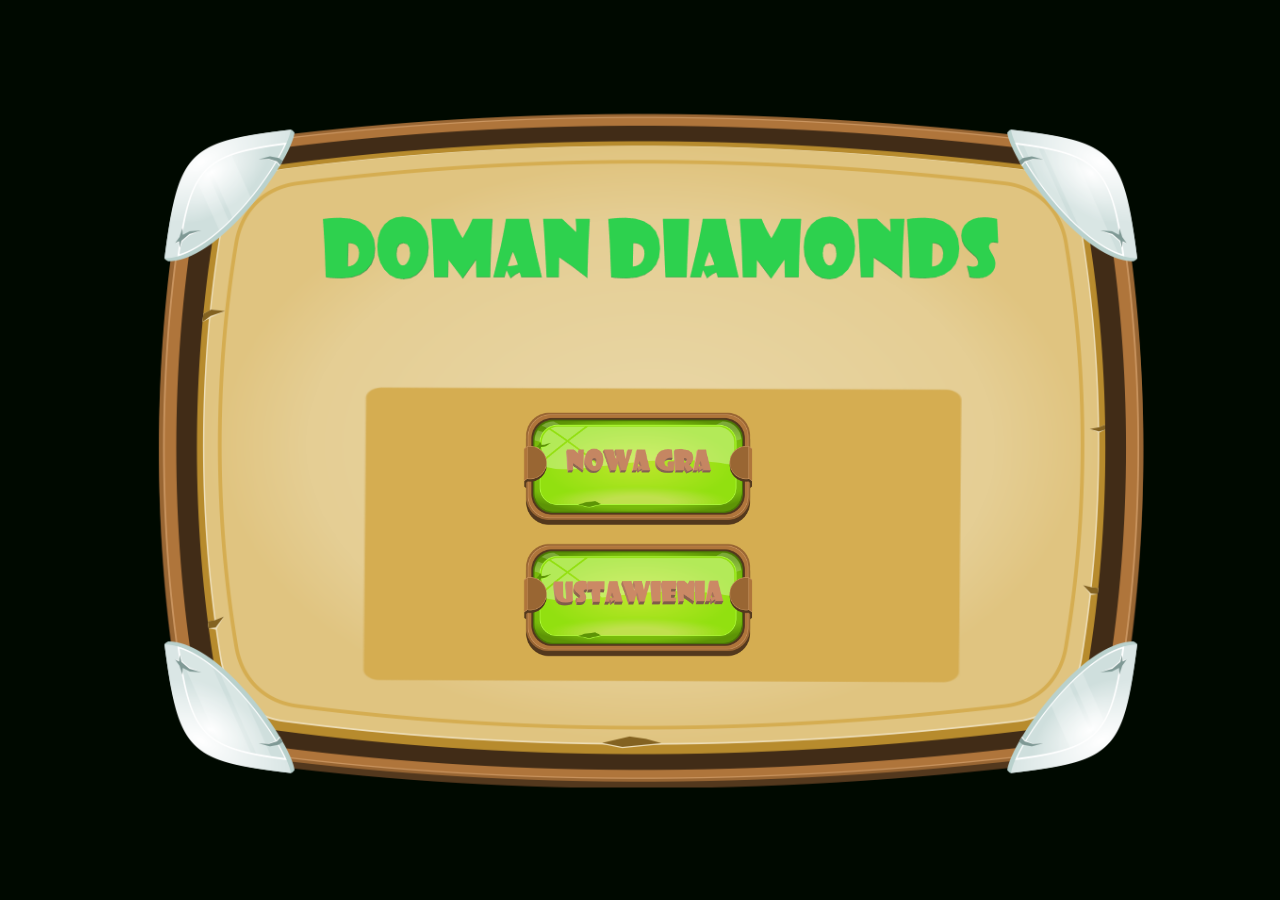
<file: index.html>
<!DOCTYPE html>
<html lang="en">
  <head>
    <meta charset="UTF-8" />
    <meta
      name="viewport"
      content="width=device-width, initial-scale=1.0, user-scalable=no, maximum-scale=1,minimum-scale=1"
    />
    <title>Arkanoid</title>
    <link rel="stylesheet" href="style.css" />
  </head>
  <body>
    <div class="game">
      <div class="game__containter">
        <div class="game__layer start-screen" id="js-start-screen">
          <button class="start-screen__button" id="js-start-game"></button>
          <button
            class="start-screen__button start-screen__button--is-settings"
            id="js-settings-button"
          ></button>
        </div>
        <div
          class="game__layer level-select hidden"
          id="js-level-select-screen"
        ></div>
        <canvas
          class="game__layer game-screen hidden"
          id="js-game-screen"
        ></canvas>
        <div class="game__layer loading-screen hidden" id="js-loading-screen">
          <p class="loading-screen__info">
            Załadowano <span id="js-loading-screen-current">0</span> z
            <span id="js-loading-screen-total">0</span>
            elementów gry
          </p>
        </div>
        <div class="game__layer end-screen hidden" id="js-end-screen">
          <p class="end-screen__header" id="js-game-result"></p>
          <div class="end-screen__buttons-wrapper">
            <button class="end-screen__button" id="js-back-to-levels" type='button'></button>
            <button class="end-screen__button end-screen__button--is-restart" id="js-restart-level" type='button'></button>
          </div>
        </div>
        <div class="game__layer settings-screen hidden" id="js-settings-screen">
          <div class="settings-screen__buttons-group">
            <button class="settings-screen__button settings-screen__button--is-music" id="js-music-on-off" type = 'button'></button>
            <button class="settings-screen__button settings-screen__button--is-up" id="js-music-volume-increase" type = 'button'></button>
            <button class="settings-screen__button settings-screen__button--is-down" id="js-music-volume-decrease" type = 'button'></button>
          </div>
          <div class="settings-screen__buttons-group">
            <button class="settings-screen__button settings-screen__button--is-sound" id="js-sound-on-off" type = 'button'></button>
            <button class="settings-screen__button settings-screen__button--is-up" id="js-sound-volume-increas" type = 'button'></button>
            <button class="settings-screen__button settings-screen__button--is-down" id="js-sound-volume-decrease" type = 'button'></button>
          </div>
          <button class="settings-screen__button settings-screen__button--is-exit" id="js-settings-screen-exit-button" type = 'button'></button>
        </div>
        <div class="game__layer mini-settings-layer hidden" id="js-mini-settings-layer">
          <button class="mini-settings-layer__button" id="js-mini-settings-button"></button>
        </div>
      </div>
    </div>
    <script src="./index.esm.js" type="module"></script>
  </body>
</html>
</file>
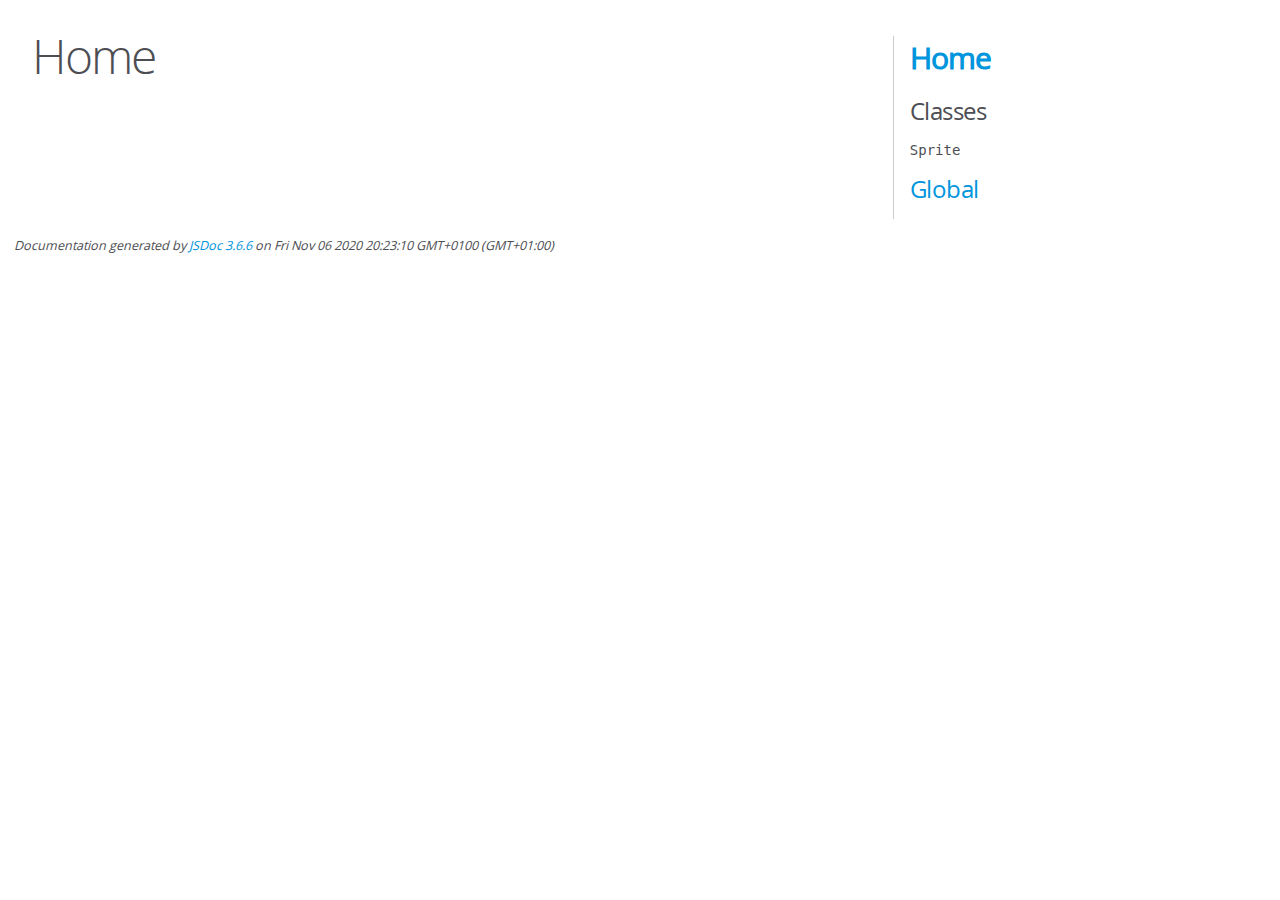
<file: docs/index.html>
<!DOCTYPE html>
<html lang="en">
<head>
    <meta charset="utf-8">
    <title>JSDoc: Home</title>

    <script src="scripts/prettify/prettify.js"> </script>
    <script src="scripts/prettify/lang-css.js"> </script>
    <!--[if lt IE 9]>
      <script src="//html5shiv.googlecode.com/svn/trunk/html5.js"></script>
    <![endif]-->
    <link type="text/css" rel="stylesheet" href="styles/prettify-tomorrow.css">
    <link type="text/css" rel="stylesheet" href="styles/jsdoc-default.css">
</head>

<body>

<div id="main">

    <h1 class="page-title">Home</h1>

    



    


    <h3> </h3>










    









</div>

<nav>
    <h2><a href="index.html">Home</a></h2><h3>Classes</h3><ul><li><a href="Sprite.html">Sprite</a></li></ul><h3><a href="global.html">Global</a></h3>
</nav>

<br class="clear">

<footer>
    Documentation generated by <a href="https://github.com/jsdoc/jsdoc">JSDoc 3.6.6</a> on Fri Nov 06 2020 20:23:10 GMT+0100 (GMT+01:00)
</footer>

<script> prettyPrint(); </script>
<script src="scripts/linenumber.js"> </script>
</body>
</html>
</file>
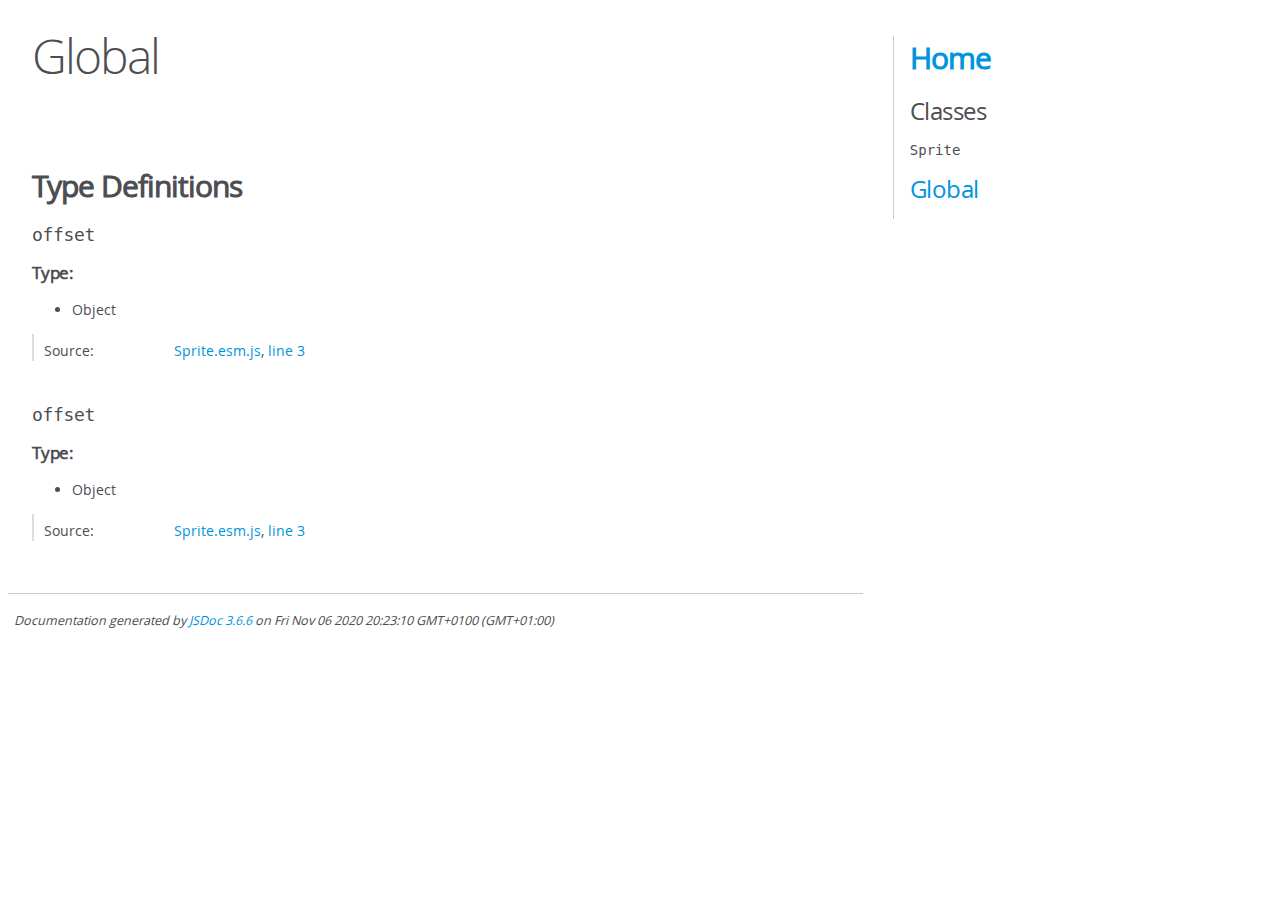
<file: docs/global.html>
<!DOCTYPE html>
<html lang="en">
<head>
    <meta charset="utf-8">
    <title>JSDoc: Global</title>

    <script src="scripts/prettify/prettify.js"> </script>
    <script src="scripts/prettify/lang-css.js"> </script>
    <!--[if lt IE 9]>
      <script src="//html5shiv.googlecode.com/svn/trunk/html5.js"></script>
    <![endif]-->
    <link type="text/css" rel="stylesheet" href="styles/prettify-tomorrow.css">
    <link type="text/css" rel="stylesheet" href="styles/jsdoc-default.css">
</head>

<body>

<div id="main">

    <h1 class="page-title">Global</h1>

    




<section>

<header>
    
        <h2></h2>
        
    
</header>

<article>
    <div class="container-overview">
    
        

        


<dl class="details">

    

    

    

    

    

    

    

    

    

    

    

    

    

    

    

    
</dl>


        
    
    </div>

    

    

    

    

    

    

    

    

    
        <h3 class="subsection-title">Type Definitions</h3>

        
                
<h4 class="name" id="offset">offset</h4>






    <h5>Type:</h5>
    <ul>
        <li>
            
<span class="param-type">Object</span>


        </li>
    </ul>





<dl class="details">

    

    

    

    

    

    

    

    

    

    

    

    

    
    <dt class="tag-source">Source:</dt>
    <dd class="tag-source"><ul class="dummy"><li>
        <a href="Sprite.esm.js.html">Sprite.esm.js</a>, <a href="Sprite.esm.js.html#line3">line 3</a>
    </li></ul></dd>
    

    

    

    
</dl>






            
                
<h4 class="name" id="offset">offset</h4>






    <h5>Type:</h5>
    <ul>
        <li>
            
<span class="param-type">Object</span>


        </li>
    </ul>





<dl class="details">

    

    

    

    

    

    

    

    

    

    

    

    

    
    <dt class="tag-source">Source:</dt>
    <dd class="tag-source"><ul class="dummy"><li>
        <a href="Sprite.esm.js.html">Sprite.esm.js</a>, <a href="Sprite.esm.js.html#line3">line 3</a>
    </li></ul></dd>
    

    

    

    
</dl>






            
    

    
</article>

</section>




</div>

<nav>
    <h2><a href="index.html">Home</a></h2><h3>Classes</h3><ul><li><a href="Sprite.html">Sprite</a></li></ul><h3><a href="global.html">Global</a></h3>
</nav>

<br class="clear">

<footer>
    Documentation generated by <a href="https://github.com/jsdoc/jsdoc">JSDoc 3.6.6</a> on Fri Nov 06 2020 20:23:10 GMT+0100 (GMT+01:00)
</footer>

<script> prettyPrint(); </script>
<script src="scripts/linenumber.js"> </script>
</body>
</html>
</file>
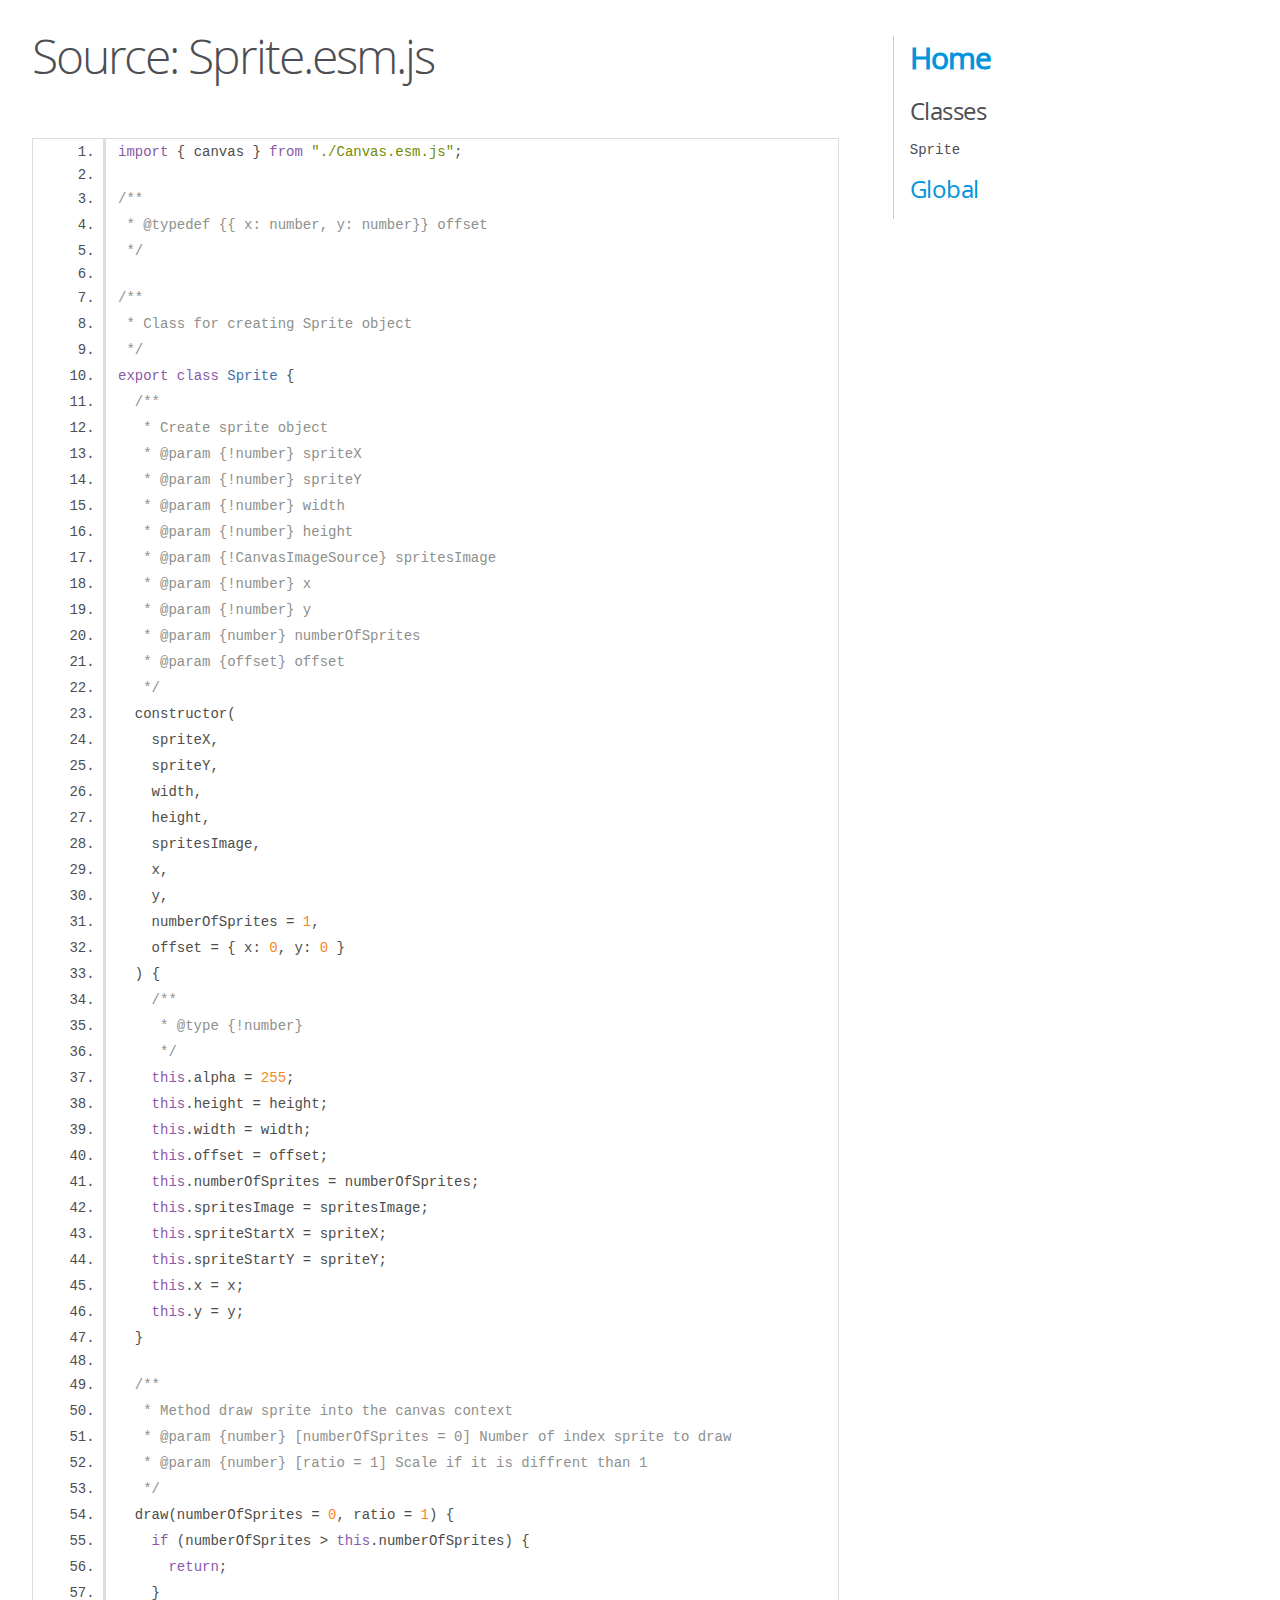
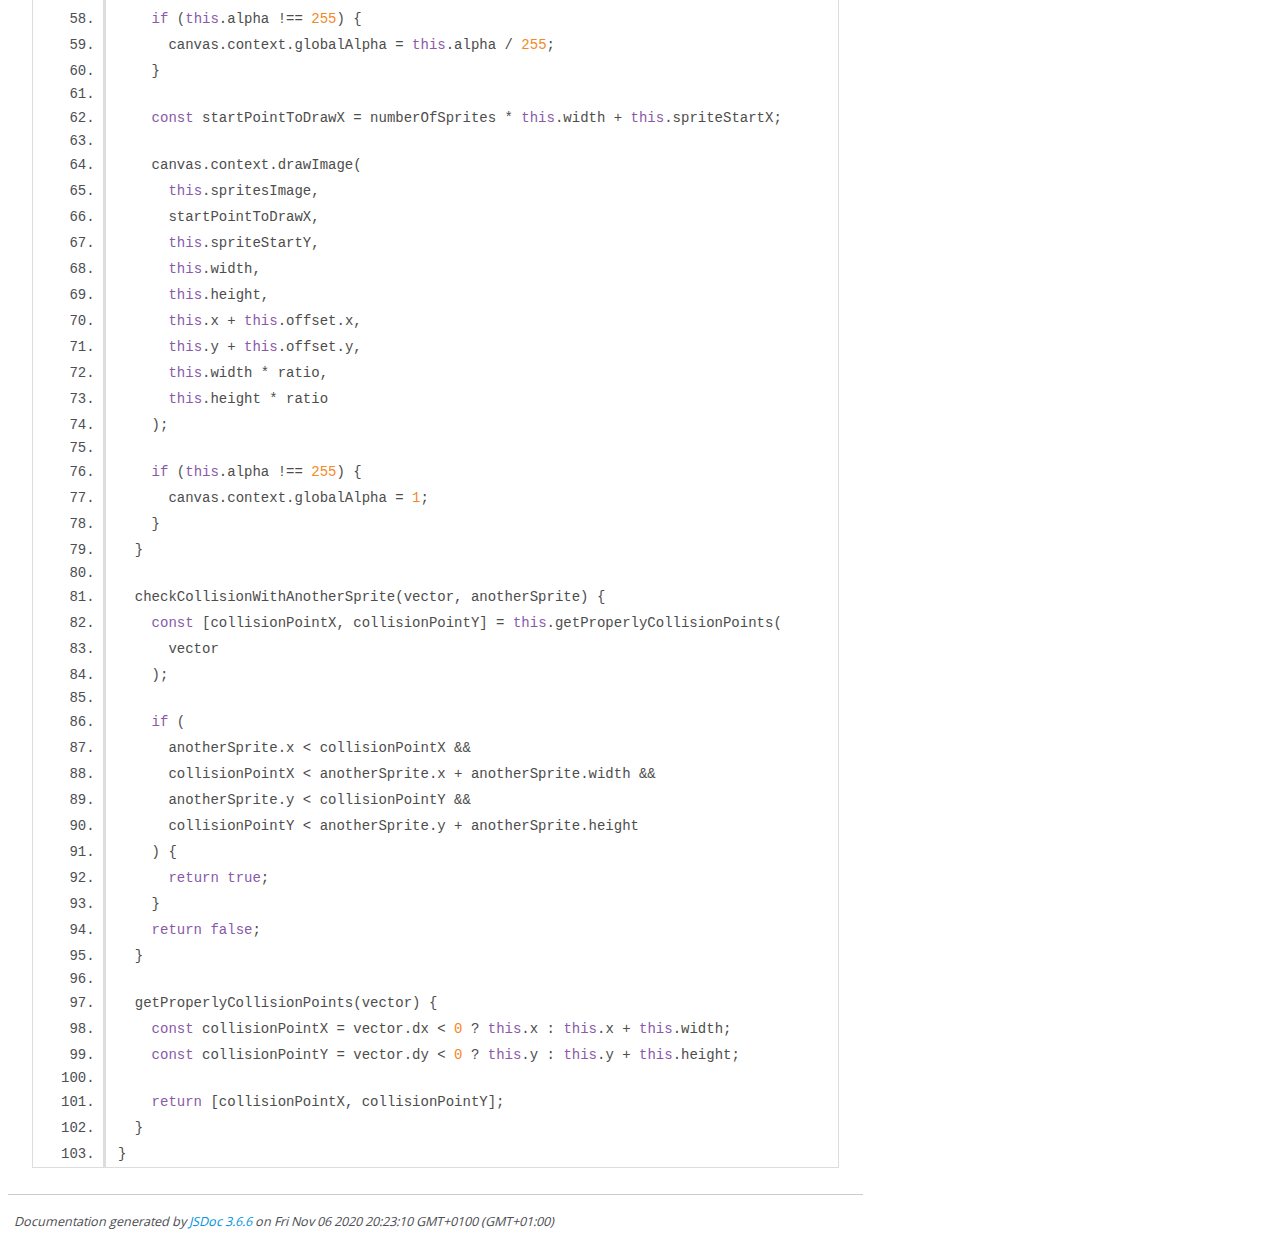
<file: docs/Sprite.esm.js.html>
<!DOCTYPE html>
<html lang="en">
<head>
    <meta charset="utf-8">
    <title>JSDoc: Source: Sprite.esm.js</title>

    <script src="scripts/prettify/prettify.js"> </script>
    <script src="scripts/prettify/lang-css.js"> </script>
    <!--[if lt IE 9]>
      <script src="//html5shiv.googlecode.com/svn/trunk/html5.js"></script>
    <![endif]-->
    <link type="text/css" rel="stylesheet" href="styles/prettify-tomorrow.css">
    <link type="text/css" rel="stylesheet" href="styles/jsdoc-default.css">
</head>

<body>

<div id="main">

    <h1 class="page-title">Source: Sprite.esm.js</h1>

    



    
    <section>
        <article>
            <pre class="prettyprint source linenums"><code>import { canvas } from "./Canvas.esm.js";

/**
 * @typedef {{ x: number, y: number}} offset
 */

/**
 * Class for creating Sprite object
 */
export class Sprite {
  /**
   * Create sprite object
   * @param {!number} spriteX
   * @param {!number} spriteY
   * @param {!number} width
   * @param {!number} height
   * @param {!CanvasImageSource} spritesImage
   * @param {!number} x
   * @param {!number} y
   * @param {number} numberOfSprites
   * @param {offset} offset
   */
  constructor(
    spriteX,
    spriteY,
    width,
    height,
    spritesImage,
    x,
    y,
    numberOfSprites = 1,
    offset = { x: 0, y: 0 }
  ) {
    /**
     * @type {!number}
     */
    this.alpha = 255;
    this.height = height;
    this.width = width;
    this.offset = offset;
    this.numberOfSprites = numberOfSprites;
    this.spritesImage = spritesImage;
    this.spriteStartX = spriteX;
    this.spriteStartY = spriteY;
    this.x = x;
    this.y = y;
  }

  /**
   * Method draw sprite into the canvas context
   * @param {number} [numberOfSprites = 0] Number of index sprite to draw
   * @param {number} [ratio = 1] Scale if it is diffrent than 1
   */
  draw(numberOfSprites = 0, ratio = 1) {
    if (numberOfSprites > this.numberOfSprites) {
      return;
    }
    if (this.alpha !== 255) {
      canvas.context.globalAlpha = this.alpha / 255;
    }

    const startPointToDrawX = numberOfSprites * this.width + this.spriteStartX;

    canvas.context.drawImage(
      this.spritesImage,
      startPointToDrawX,
      this.spriteStartY,
      this.width,
      this.height,
      this.x + this.offset.x,
      this.y + this.offset.y,
      this.width * ratio,
      this.height * ratio
    );

    if (this.alpha !== 255) {
      canvas.context.globalAlpha = 1;
    }
  }

  checkCollisionWithAnotherSprite(vector, anotherSprite) {
    const [collisionPointX, collisionPointY] = this.getProperlyCollisionPoints(
      vector
    );

    if (
      anotherSprite.x &lt; collisionPointX &amp;&amp;
      collisionPointX &lt; anotherSprite.x + anotherSprite.width &amp;&amp;
      anotherSprite.y &lt; collisionPointY &amp;&amp;
      collisionPointY &lt; anotherSprite.y + anotherSprite.height
    ) {
      return true;
    }
    return false;
  }

  getProperlyCollisionPoints(vector) {
    const collisionPointX = vector.dx &lt; 0 ? this.x : this.x + this.width;
    const collisionPointY = vector.dy &lt; 0 ? this.y : this.y + this.height;

    return [collisionPointX, collisionPointY];
  }
}
</code></pre>
        </article>
    </section>




</div>

<nav>
    <h2><a href="index.html">Home</a></h2><h3>Classes</h3><ul><li><a href="Sprite.html">Sprite</a></li></ul><h3><a href="global.html">Global</a></h3>
</nav>

<br class="clear">

<footer>
    Documentation generated by <a href="https://github.com/jsdoc/jsdoc">JSDoc 3.6.6</a> on Fri Nov 06 2020 20:23:10 GMT+0100 (GMT+01:00)
</footer>

<script> prettyPrint(); </script>
<script src="scripts/linenumber.js"> </script>
</body>
</html>
</file>
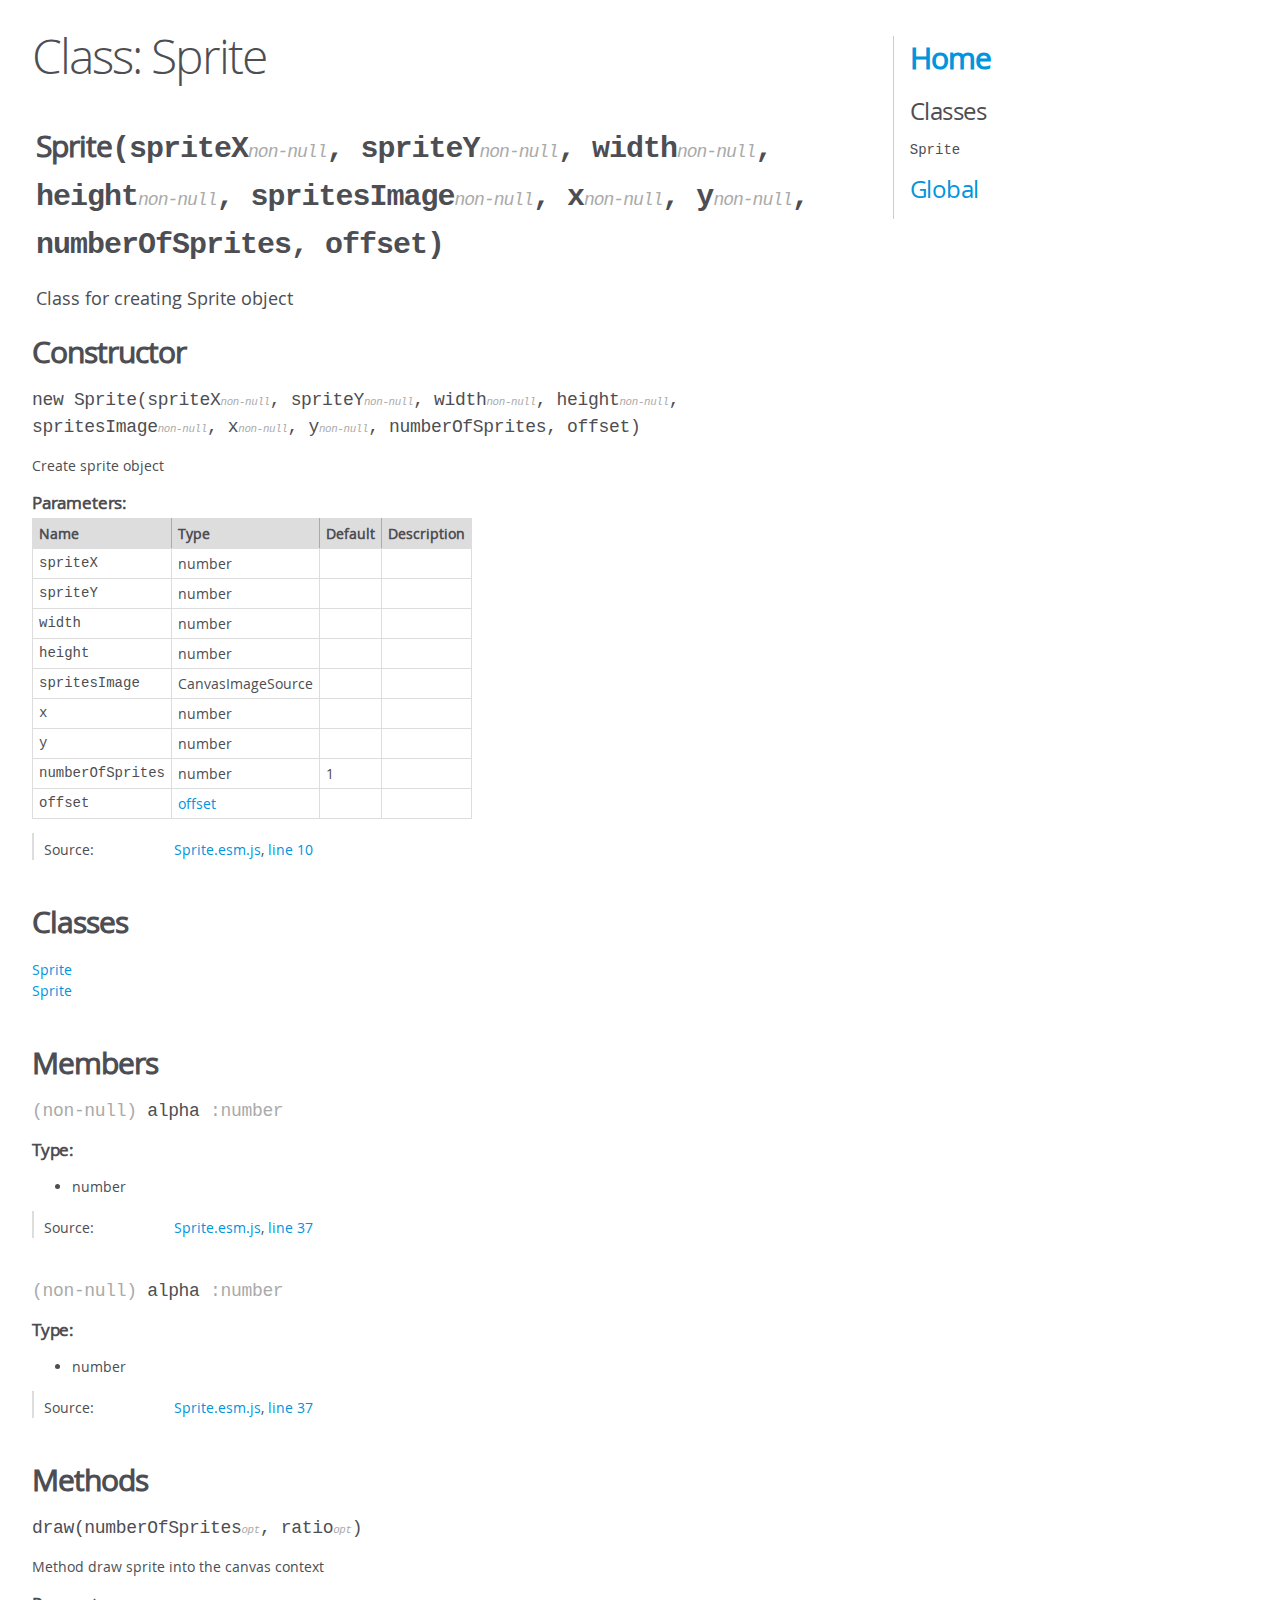
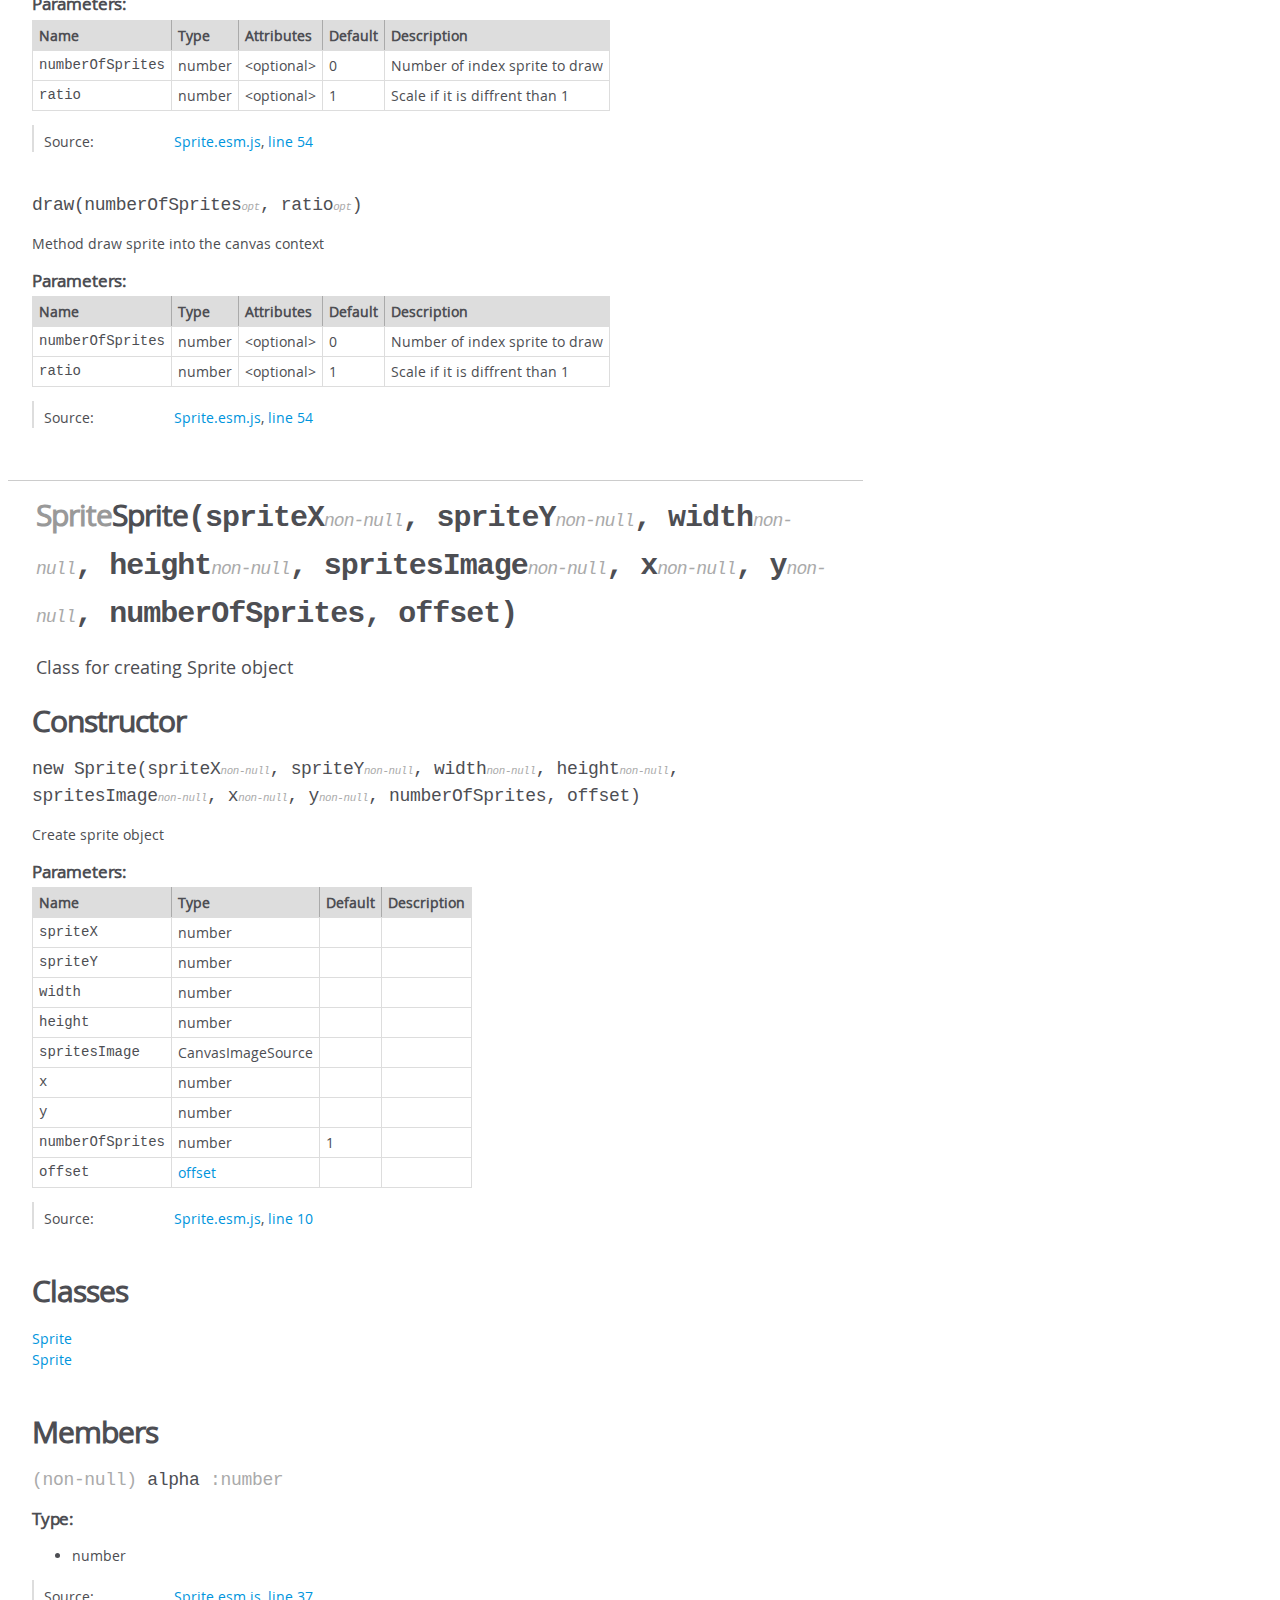
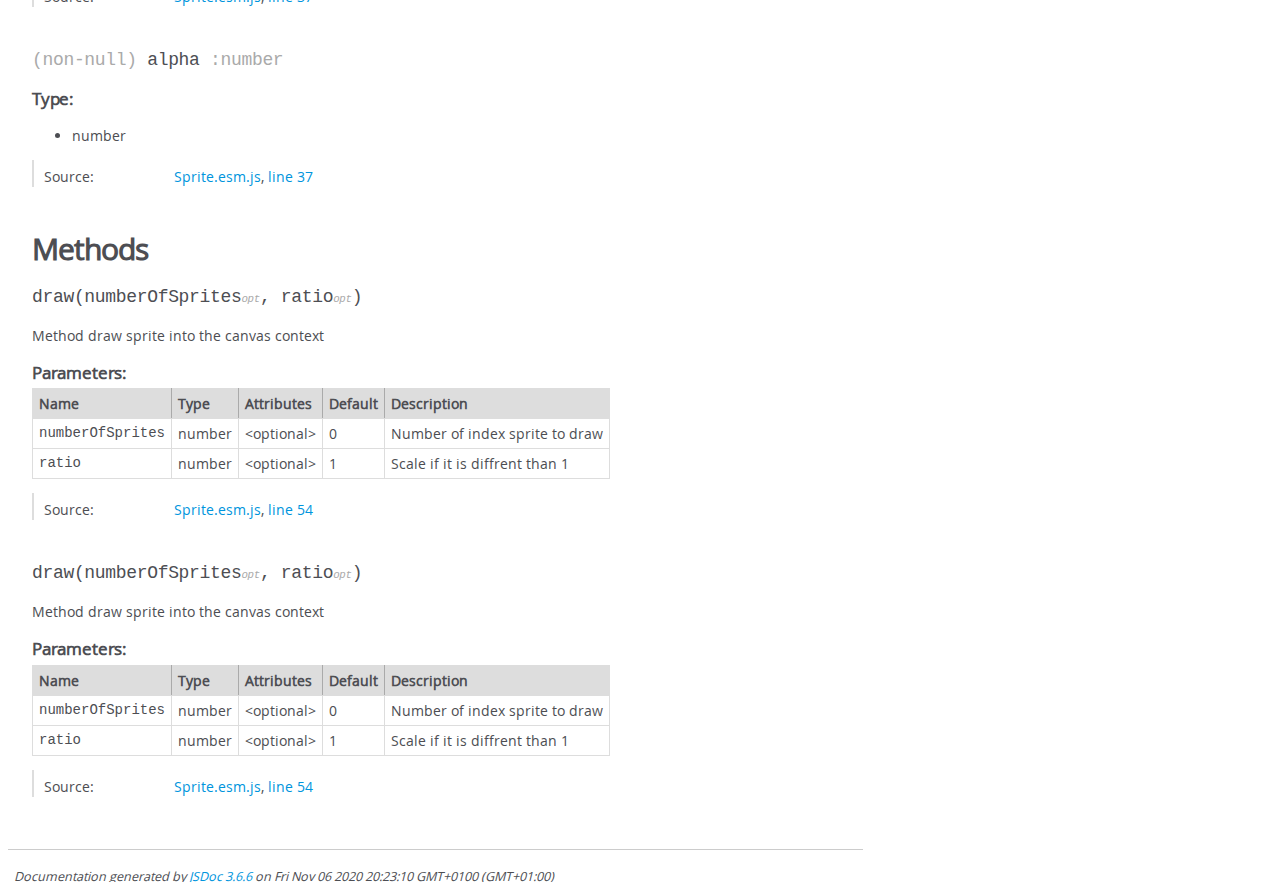
<file: docs/Sprite.html>
<!DOCTYPE html>
<html lang="en">
<head>
    <meta charset="utf-8">
    <title>JSDoc: Class: Sprite</title>

    <script src="scripts/prettify/prettify.js"> </script>
    <script src="scripts/prettify/lang-css.js"> </script>
    <!--[if lt IE 9]>
      <script src="//html5shiv.googlecode.com/svn/trunk/html5.js"></script>
    <![endif]-->
    <link type="text/css" rel="stylesheet" href="styles/prettify-tomorrow.css">
    <link type="text/css" rel="stylesheet" href="styles/jsdoc-default.css">
</head>

<body>

<div id="main">

    <h1 class="page-title">Class: Sprite</h1>

    




<section>

<header>
    
        <h2><span class="attribs"><span class="type-signature"></span></span>Sprite<span class="signature">(spriteX<span class="signature-attributes">non-null</span>, spriteY<span class="signature-attributes">non-null</span>, width<span class="signature-attributes">non-null</span>, height<span class="signature-attributes">non-null</span>, spritesImage<span class="signature-attributes">non-null</span>, x<span class="signature-attributes">non-null</span>, y<span class="signature-attributes">non-null</span>, numberOfSprites, offset)</span><span class="type-signature"></span></h2>
        
            <div class="class-description">Class for creating Sprite object</div>
        
    
</header>

<article>
    <div class="container-overview">
    
        

    
    <h2>Constructor</h2>
    

    
    <h4 class="name" id="Sprite"><span class="type-signature"></span>new Sprite<span class="signature">(spriteX<span class="signature-attributes">non-null</span>, spriteY<span class="signature-attributes">non-null</span>, width<span class="signature-attributes">non-null</span>, height<span class="signature-attributes">non-null</span>, spritesImage<span class="signature-attributes">non-null</span>, x<span class="signature-attributes">non-null</span>, y<span class="signature-attributes">non-null</span>, numberOfSprites, offset)</span><span class="type-signature"></span></h4>
    

    



<div class="description">
    Create sprite object
</div>









    <h5>Parameters:</h5>
    

<table class="params">
    <thead>
    <tr>
        
        <th>Name</th>
        

        <th>Type</th>

        

        
        <th>Default</th>
        

        <th class="last">Description</th>
    </tr>
    </thead>

    <tbody>
    

        <tr>
            
                <td class="name"><code>spriteX</code></td>
            

            <td class="type">
            
                
<span class="param-type">number</span>


            
            </td>

            

            
                <td class="default">
                
                </td>
            

            <td class="description last"></td>
        </tr>

    

        <tr>
            
                <td class="name"><code>spriteY</code></td>
            

            <td class="type">
            
                
<span class="param-type">number</span>


            
            </td>

            

            
                <td class="default">
                
                </td>
            

            <td class="description last"></td>
        </tr>

    

        <tr>
            
                <td class="name"><code>width</code></td>
            

            <td class="type">
            
                
<span class="param-type">number</span>


            
            </td>

            

            
                <td class="default">
                
                </td>
            

            <td class="description last"></td>
        </tr>

    

        <tr>
            
                <td class="name"><code>height</code></td>
            

            <td class="type">
            
                
<span class="param-type">number</span>


            
            </td>

            

            
                <td class="default">
                
                </td>
            

            <td class="description last"></td>
        </tr>

    

        <tr>
            
                <td class="name"><code>spritesImage</code></td>
            

            <td class="type">
            
                
<span class="param-type">CanvasImageSource</span>


            
            </td>

            

            
                <td class="default">
                
                </td>
            

            <td class="description last"></td>
        </tr>

    

        <tr>
            
                <td class="name"><code>x</code></td>
            

            <td class="type">
            
                
<span class="param-type">number</span>


            
            </td>

            

            
                <td class="default">
                
                </td>
            

            <td class="description last"></td>
        </tr>

    

        <tr>
            
                <td class="name"><code>y</code></td>
            

            <td class="type">
            
                
<span class="param-type">number</span>


            
            </td>

            

            
                <td class="default">
                
                </td>
            

            <td class="description last"></td>
        </tr>

    

        <tr>
            
                <td class="name"><code>numberOfSprites</code></td>
            

            <td class="type">
            
                
<span class="param-type">number</span>


            
            </td>

            

            
                <td class="default">
                
                    1
                
                </td>
            

            <td class="description last"></td>
        </tr>

    

        <tr>
            
                <td class="name"><code>offset</code></td>
            

            <td class="type">
            
                
<span class="param-type"><a href="global.html#offset">offset</a></span>


            
            </td>

            

            
                <td class="default">
                
                </td>
            

            <td class="description last"></td>
        </tr>

    
    </tbody>
</table>






<dl class="details">

    

    

    

    

    

    

    

    

    

    

    

    

    
    <dt class="tag-source">Source:</dt>
    <dd class="tag-source"><ul class="dummy"><li>
        <a href="Sprite.esm.js.html">Sprite.esm.js</a>, <a href="Sprite.esm.js.html#line10">line 10</a>
    </li></ul></dd>
    

    

    

    
</dl>




















    
    </div>

    

    

    
        <h3 class="subsection-title">Classes</h3>

        <dl>
            <dt><a href="Sprite.html">Sprite</a></dt>
            <dd></dd>
        
            <dt><a href="Sprite.html">Sprite</a></dt>
            <dd></dd>
        </dl>
    

    

    

    

    
        <h3 class="subsection-title">Members</h3>

        
            
<h4 class="name" id="alpha"><span class="type-signature">(non-null) </span>alpha<span class="type-signature"> :number</span></h4>






    <h5>Type:</h5>
    <ul>
        <li>
            
<span class="param-type">number</span>


        </li>
    </ul>





<dl class="details">

    

    

    

    

    

    

    

    

    

    

    

    

    
    <dt class="tag-source">Source:</dt>
    <dd class="tag-source"><ul class="dummy"><li>
        <a href="Sprite.esm.js.html">Sprite.esm.js</a>, <a href="Sprite.esm.js.html#line37">line 37</a>
    </li></ul></dd>
    

    

    

    
</dl>






        
            
<h4 class="name" id="alpha"><span class="type-signature">(non-null) </span>alpha<span class="type-signature"> :number</span></h4>






    <h5>Type:</h5>
    <ul>
        <li>
            
<span class="param-type">number</span>


        </li>
    </ul>





<dl class="details">

    

    

    

    

    

    

    

    

    

    

    

    

    
    <dt class="tag-source">Source:</dt>
    <dd class="tag-source"><ul class="dummy"><li>
        <a href="Sprite.esm.js.html">Sprite.esm.js</a>, <a href="Sprite.esm.js.html#line37">line 37</a>
    </li></ul></dd>
    

    

    

    
</dl>






        
    

    
        <h3 class="subsection-title">Methods</h3>

        
            

    

    
    <h4 class="name" id="draw"><span class="type-signature"></span>draw<span class="signature">(numberOfSprites<span class="signature-attributes">opt</span>, ratio<span class="signature-attributes">opt</span>)</span><span class="type-signature"></span></h4>
    

    



<div class="description">
    Method draw sprite into the canvas context
</div>









    <h5>Parameters:</h5>
    

<table class="params">
    <thead>
    <tr>
        
        <th>Name</th>
        

        <th>Type</th>

        
        <th>Attributes</th>
        

        
        <th>Default</th>
        

        <th class="last">Description</th>
    </tr>
    </thead>

    <tbody>
    

        <tr>
            
                <td class="name"><code>numberOfSprites</code></td>
            

            <td class="type">
            
                
<span class="param-type">number</span>


            
            </td>

            
                <td class="attributes">
                
                    &lt;optional><br>
                

                

                
                </td>
            

            
                <td class="default">
                
                    0
                
                </td>
            

            <td class="description last">Number of index sprite to draw</td>
        </tr>

    

        <tr>
            
                <td class="name"><code>ratio</code></td>
            

            <td class="type">
            
                
<span class="param-type">number</span>


            
            </td>

            
                <td class="attributes">
                
                    &lt;optional><br>
                

                

                
                </td>
            

            
                <td class="default">
                
                    1
                
                </td>
            

            <td class="description last">Scale if it is diffrent than 1</td>
        </tr>

    
    </tbody>
</table>






<dl class="details">

    

    

    

    

    

    

    

    

    

    

    

    

    
    <dt class="tag-source">Source:</dt>
    <dd class="tag-source"><ul class="dummy"><li>
        <a href="Sprite.esm.js.html">Sprite.esm.js</a>, <a href="Sprite.esm.js.html#line54">line 54</a>
    </li></ul></dd>
    

    

    

    
</dl>




















        
            

    

    
    <h4 class="name" id="draw"><span class="type-signature"></span>draw<span class="signature">(numberOfSprites<span class="signature-attributes">opt</span>, ratio<span class="signature-attributes">opt</span>)</span><span class="type-signature"></span></h4>
    

    



<div class="description">
    Method draw sprite into the canvas context
</div>









    <h5>Parameters:</h5>
    

<table class="params">
    <thead>
    <tr>
        
        <th>Name</th>
        

        <th>Type</th>

        
        <th>Attributes</th>
        

        
        <th>Default</th>
        

        <th class="last">Description</th>
    </tr>
    </thead>

    <tbody>
    

        <tr>
            
                <td class="name"><code>numberOfSprites</code></td>
            

            <td class="type">
            
                
<span class="param-type">number</span>


            
            </td>

            
                <td class="attributes">
                
                    &lt;optional><br>
                

                

                
                </td>
            

            
                <td class="default">
                
                    0
                
                </td>
            

            <td class="description last">Number of index sprite to draw</td>
        </tr>

    

        <tr>
            
                <td class="name"><code>ratio</code></td>
            

            <td class="type">
            
                
<span class="param-type">number</span>


            
            </td>

            
                <td class="attributes">
                
                    &lt;optional><br>
                

                

                
                </td>
            

            
                <td class="default">
                
                    1
                
                </td>
            

            <td class="description last">Scale if it is diffrent than 1</td>
        </tr>

    
    </tbody>
</table>






<dl class="details">

    

    

    

    

    

    

    

    

    

    

    

    

    
    <dt class="tag-source">Source:</dt>
    <dd class="tag-source"><ul class="dummy"><li>
        <a href="Sprite.esm.js.html">Sprite.esm.js</a>, <a href="Sprite.esm.js.html#line54">line 54</a>
    </li></ul></dd>
    

    

    

    
</dl>




















        
    

    

    
</article>

</section>







<section>

<header>
    
        <h2><span class="attribs"><span class="type-signature"></span></span>
            <span class="ancestors"><a href="Sprite.html">Sprite</a></span>Sprite<span class="signature">(spriteX<span class="signature-attributes">non-null</span>, spriteY<span class="signature-attributes">non-null</span>, width<span class="signature-attributes">non-null</span>, height<span class="signature-attributes">non-null</span>, spritesImage<span class="signature-attributes">non-null</span>, x<span class="signature-attributes">non-null</span>, y<span class="signature-attributes">non-null</span>, numberOfSprites, offset)</span><span class="type-signature"></span></h2>
        
            <div class="class-description">Class for creating Sprite object</div>
        
    
</header>

<article>
    <div class="container-overview">
    
        

    
    <h2>Constructor</h2>
    

    
    <h4 class="name" id="Sprite"><span class="type-signature"></span>new Sprite<span class="signature">(spriteX<span class="signature-attributes">non-null</span>, spriteY<span class="signature-attributes">non-null</span>, width<span class="signature-attributes">non-null</span>, height<span class="signature-attributes">non-null</span>, spritesImage<span class="signature-attributes">non-null</span>, x<span class="signature-attributes">non-null</span>, y<span class="signature-attributes">non-null</span>, numberOfSprites, offset)</span><span class="type-signature"></span></h4>
    

    



<div class="description">
    Create sprite object
</div>









    <h5>Parameters:</h5>
    

<table class="params">
    <thead>
    <tr>
        
        <th>Name</th>
        

        <th>Type</th>

        

        
        <th>Default</th>
        

        <th class="last">Description</th>
    </tr>
    </thead>

    <tbody>
    

        <tr>
            
                <td class="name"><code>spriteX</code></td>
            

            <td class="type">
            
                
<span class="param-type">number</span>


            
            </td>

            

            
                <td class="default">
                
                </td>
            

            <td class="description last"></td>
        </tr>

    

        <tr>
            
                <td class="name"><code>spriteY</code></td>
            

            <td class="type">
            
                
<span class="param-type">number</span>


            
            </td>

            

            
                <td class="default">
                
                </td>
            

            <td class="description last"></td>
        </tr>

    

        <tr>
            
                <td class="name"><code>width</code></td>
            

            <td class="type">
            
                
<span class="param-type">number</span>


            
            </td>

            

            
                <td class="default">
                
                </td>
            

            <td class="description last"></td>
        </tr>

    

        <tr>
            
                <td class="name"><code>height</code></td>
            

            <td class="type">
            
                
<span class="param-type">number</span>


            
            </td>

            

            
                <td class="default">
                
                </td>
            

            <td class="description last"></td>
        </tr>

    

        <tr>
            
                <td class="name"><code>spritesImage</code></td>
            

            <td class="type">
            
                
<span class="param-type">CanvasImageSource</span>


            
            </td>

            

            
                <td class="default">
                
                </td>
            

            <td class="description last"></td>
        </tr>

    

        <tr>
            
                <td class="name"><code>x</code></td>
            

            <td class="type">
            
                
<span class="param-type">number</span>


            
            </td>

            

            
                <td class="default">
                
                </td>
            

            <td class="description last"></td>
        </tr>

    

        <tr>
            
                <td class="name"><code>y</code></td>
            

            <td class="type">
            
                
<span class="param-type">number</span>


            
            </td>

            

            
                <td class="default">
                
                </td>
            

            <td class="description last"></td>
        </tr>

    

        <tr>
            
                <td class="name"><code>numberOfSprites</code></td>
            

            <td class="type">
            
                
<span class="param-type">number</span>


            
            </td>

            

            
                <td class="default">
                
                    1
                
                </td>
            

            <td class="description last"></td>
        </tr>

    

        <tr>
            
                <td class="name"><code>offset</code></td>
            

            <td class="type">
            
                
<span class="param-type"><a href="global.html#offset">offset</a></span>


            
            </td>

            

            
                <td class="default">
                
                </td>
            

            <td class="description last"></td>
        </tr>

    
    </tbody>
</table>






<dl class="details">

    

    

    

    

    

    

    

    

    

    

    

    

    
    <dt class="tag-source">Source:</dt>
    <dd class="tag-source"><ul class="dummy"><li>
        <a href="Sprite.esm.js.html">Sprite.esm.js</a>, <a href="Sprite.esm.js.html#line10">line 10</a>
    </li></ul></dd>
    

    

    

    
</dl>




















    
    </div>

    

    

    
        <h3 class="subsection-title">Classes</h3>

        <dl>
            <dt><a href="Sprite.html">Sprite</a></dt>
            <dd></dd>
        
            <dt><a href="Sprite.html">Sprite</a></dt>
            <dd></dd>
        </dl>
    

    

    

    

    
        <h3 class="subsection-title">Members</h3>

        
            
<h4 class="name" id="alpha"><span class="type-signature">(non-null) </span>alpha<span class="type-signature"> :number</span></h4>






    <h5>Type:</h5>
    <ul>
        <li>
            
<span class="param-type">number</span>


        </li>
    </ul>





<dl class="details">

    

    

    

    

    

    

    

    

    

    

    

    

    
    <dt class="tag-source">Source:</dt>
    <dd class="tag-source"><ul class="dummy"><li>
        <a href="Sprite.esm.js.html">Sprite.esm.js</a>, <a href="Sprite.esm.js.html#line37">line 37</a>
    </li></ul></dd>
    

    

    

    
</dl>






        
            
<h4 class="name" id="alpha"><span class="type-signature">(non-null) </span>alpha<span class="type-signature"> :number</span></h4>






    <h5>Type:</h5>
    <ul>
        <li>
            
<span class="param-type">number</span>


        </li>
    </ul>





<dl class="details">

    

    

    

    

    

    

    

    

    

    

    

    

    
    <dt class="tag-source">Source:</dt>
    <dd class="tag-source"><ul class="dummy"><li>
        <a href="Sprite.esm.js.html">Sprite.esm.js</a>, <a href="Sprite.esm.js.html#line37">line 37</a>
    </li></ul></dd>
    

    

    

    
</dl>






        
    

    
        <h3 class="subsection-title">Methods</h3>

        
            

    

    
    <h4 class="name" id="draw"><span class="type-signature"></span>draw<span class="signature">(numberOfSprites<span class="signature-attributes">opt</span>, ratio<span class="signature-attributes">opt</span>)</span><span class="type-signature"></span></h4>
    

    



<div class="description">
    Method draw sprite into the canvas context
</div>









    <h5>Parameters:</h5>
    

<table class="params">
    <thead>
    <tr>
        
        <th>Name</th>
        

        <th>Type</th>

        
        <th>Attributes</th>
        

        
        <th>Default</th>
        

        <th class="last">Description</th>
    </tr>
    </thead>

    <tbody>
    

        <tr>
            
                <td class="name"><code>numberOfSprites</code></td>
            

            <td class="type">
            
                
<span class="param-type">number</span>


            
            </td>

            
                <td class="attributes">
                
                    &lt;optional><br>
                

                

                
                </td>
            

            
                <td class="default">
                
                    0
                
                </td>
            

            <td class="description last">Number of index sprite to draw</td>
        </tr>

    

        <tr>
            
                <td class="name"><code>ratio</code></td>
            

            <td class="type">
            
                
<span class="param-type">number</span>


            
            </td>

            
                <td class="attributes">
                
                    &lt;optional><br>
                

                

                
                </td>
            

            
                <td class="default">
                
                    1
                
                </td>
            

            <td class="description last">Scale if it is diffrent than 1</td>
        </tr>

    
    </tbody>
</table>






<dl class="details">

    

    

    

    

    

    

    

    

    

    

    

    

    
    <dt class="tag-source">Source:</dt>
    <dd class="tag-source"><ul class="dummy"><li>
        <a href="Sprite.esm.js.html">Sprite.esm.js</a>, <a href="Sprite.esm.js.html#line54">line 54</a>
    </li></ul></dd>
    

    

    

    
</dl>




















        
            

    

    
    <h4 class="name" id="draw"><span class="type-signature"></span>draw<span class="signature">(numberOfSprites<span class="signature-attributes">opt</span>, ratio<span class="signature-attributes">opt</span>)</span><span class="type-signature"></span></h4>
    

    



<div class="description">
    Method draw sprite into the canvas context
</div>









    <h5>Parameters:</h5>
    

<table class="params">
    <thead>
    <tr>
        
        <th>Name</th>
        

        <th>Type</th>

        
        <th>Attributes</th>
        

        
        <th>Default</th>
        

        <th class="last">Description</th>
    </tr>
    </thead>

    <tbody>
    

        <tr>
            
                <td class="name"><code>numberOfSprites</code></td>
            

            <td class="type">
            
                
<span class="param-type">number</span>


            
            </td>

            
                <td class="attributes">
                
                    &lt;optional><br>
                

                

                
                </td>
            

            
                <td class="default">
                
                    0
                
                </td>
            

            <td class="description last">Number of index sprite to draw</td>
        </tr>

    

        <tr>
            
                <td class="name"><code>ratio</code></td>
            

            <td class="type">
            
                
<span class="param-type">number</span>


            
            </td>

            
                <td class="attributes">
                
                    &lt;optional><br>
                

                

                
                </td>
            

            
                <td class="default">
                
                    1
                
                </td>
            

            <td class="description last">Scale if it is diffrent than 1</td>
        </tr>

    
    </tbody>
</table>






<dl class="details">

    

    

    

    

    

    

    

    

    

    

    

    

    
    <dt class="tag-source">Source:</dt>
    <dd class="tag-source"><ul class="dummy"><li>
        <a href="Sprite.esm.js.html">Sprite.esm.js</a>, <a href="Sprite.esm.js.html#line54">line 54</a>
    </li></ul></dd>
    

    

    

    
</dl>




















        
    

    

    
</article>

</section>




</div>

<nav>
    <h2><a href="index.html">Home</a></h2><h3>Classes</h3><ul><li><a href="Sprite.html">Sprite</a></li></ul><h3><a href="global.html">Global</a></h3>
</nav>

<br class="clear">

<footer>
    Documentation generated by <a href="https://github.com/jsdoc/jsdoc">JSDoc 3.6.6</a> on Fri Nov 06 2020 20:23:10 GMT+0100 (GMT+01:00)
</footer>

<script> prettyPrint(); </script>
<script src="scripts/linenumber.js"> </script>
</body>
</html>
</file>
<file: style.css>
:root {
  --scale-value: 1;
}

* {
  box-sizing: border-box;
}

*:focus {
  outline: none;
}

body {
  background-color: #000900;
  -webkit-user-select: none;
  -moz-user-select: none;
  -ms-user-select: none;
  user-select: none;
  overflow: hidden;
}

.game {
  position: fixed;
  display: flex;
  top: 0;
  left: 0;
  bottom: 0;
  right: 0;
  justify-content: center;
  align-items: center;
}

.game__containter {
  position: absolute;
  top: 50%;
  left: 50%;
  transform: translate(-50%, -50%) scale(var(--scale-value));
  transform-origin: center;
  width: 640px;
  height: 480px;
  background-image: url(assets/images/splashscreen.png);
  background-size: contain;
  background-repeat: no-repeat;
  background-position: center;
}

.game__layer {
  position: absolute;
  top: 0;
  left: 0;
  width: 100%;
  height: 100%;
}

.start-screen {
  display: flex;
  flex-direction: column;
  align-items: center;
  padding-top: 210px;
}

.start-screen__button {
  display: flex;
  flex-grow: 0;
  margin-top: 10px;
  padding: 0;
  border: 0;
  background-image: url(assets/images/button-start.png);
  background-color: transparent;
  background-size: contain;
  background-repeat: no-repeat;
  width: 124px;
  max-width: 363px;
  height: 60px;
  cursor: pointer;
}

.start-screen__button:hover {
  background-image: url(assets/images/button-start-hover.png);
}

.start-screen__button--is-settings {
  background-image: url(assets/images/button-settings.png);
}
.start-screen__button--is-settings:hover {
  background-image: url(assets/images/button-settings-hover.png);
}

.level-select {
  display: flex;
  padding: 175px 125px;
  flex-wrap: wrap;
  background-image: url(assets/images/levelselectscreen.png);
  background-size: contain;
  background-repeat: no-repeat;
  background-position: center;
}

.level-select__button {
  width: 50px;
  height: 50px;
  margin-right: 20px;
  border: 0;
  font-size: 20px;
  background-image: url(assets/images/levelicon.png);
  background-size: cover;
  background-color: transparent;
  cursor: pointer;
}

.level-select__button:hover {
  background-image: url(assets/images/leveliconhover.png);
}

.end-screen {
  z-index: 11;
  display: flex;
  flex-direction: column;
  padding: 150px 200px 100px;
  background-image: url("./assets/images/result-screen-lose.png");
  background-color: rgba(100, 100, 100, 0.3);
  background-size: 300px;
  -webkit-backdrop-filter: blur(2px);
  backdrop-filter: blur(2px);
  background-repeat: no-repeat;
  background-position: center top;
}

.end-screen--is-win {
  background-image: url("/assets/images/result-screen-win.png");
}

.end-screen__header {
  text-align: center;
  font-size: 20px;
  font-weight: bold;
  font-family: Arial, "Helvetica Neue", Helvetica, sans-serif;
}

.end-screen__points {
  margin: 10px 20px 30px;
}

.end-screen__buttons-wrapper {
  display: flex;
  justify-content: space-around;
}

.end-screen__button {
  border: 0;
  width: 50px;
  height: 50px;
  background-image: url("./assets/images/button-exit.png");
  background-size: 50px;
  background-repeat: no-repeat;
  background-color: transparent;
  cursor: pointer;
}

.end-screen__button:hover {
  background-image: url("./assets/images/button-exit-hover.png");
}

.end-screen__button--is-restart {
  background-image: url("./assets/images/button-restart.png");
}
.end-screen__button--is-restart:hover {
  background-image: url("./assets/images/button-restart-hover.png");
}

.settings-screen {
  display: flex;
  flex-direction: column;
  align-items: center;
  padding: 125px 200px;
  z-index: 10;
  background-image: url("./assets/images/settings-screen.png");
  background-color: rgba(100, 100, 100, 0.3);
  background-repeat: no-repeat;
  background-position: center;
  background-size: 350px;
  -webkit-backdrop-filter: blur(2px);
  backdrop-filter: blur(2px);
}

.settings-screen__buttons-group {
  display: flex;
  justify-content: center;
  margin-bottom: 30px;
}

.settings-screen__button {
  margin-right: 10px;
  width: 50px;
  height: 50px;
  border: 0;
  background-color: transparent;
  background-size: 50px;
  cursor: pointer;
}

.settings-screen__button--is-music {
  background-image: url("./assets/images/button-music.png");
}
.settings-screen__button--is-music:hover {
  background-image: url("./assets/images/button-music-hover.png");
}

.settings-screen__button--is-up {
  background-image: url("./assets/images/button-plus.png");
}
.settings-screen__button--is-up:hover {
  background-image: url("./assets/images/button-plus-hover.png");
}

.settings-screen__button--is-down {
  background-image: url("./assets/images/button-minus.png");
}
.settings-screen__button--is-down:hover {
  background-image: url("./assets/images/button-minus-hover.png");
}

.settings-screen__button--is-sound {
  background-image: url("./assets/images/button-sound.png");
}

.settings-screen__button--is-sound:hover {
  background-image: url("./assets/images/button-sound-hover.png");
}

.settings-screen__button--is-exit {
  background-image: url("./assets/images/button-exit.png");
}
.settings-screen__button--is-exit:hover {
  background-image: url("./assets/images/button-exit-hover.png");
}

.mini-settings-layer {
  top: unset;
  right: 50px;
  bottom: 150px;
  left: unset;
  width: 50px;
  height: 50px;
}

.mini-settings-layer__button {
  width: 50px;
  height: 50px;
  border: none;
  background-color: transparent;
  background-size: 50px;
  background-image: url("./assets/images/button-mini-settings.png");
  cursor: pointer;
}

.mini-settings-layer__button:hover {
  background-image: url("./assets/images/button-mini-settings-hover.png");
}

.loading-screen {
  background-image: url(./assets/images/loading.png);
  background-size: 300px;
  background-repeat: no-repeat;
  background-position: center center;
  background-color: rgba(100, 100, 100, 0.3);
  -webkit-backdrop-filter: blur(2px);
  backdrop-filter: blur(2px);
}

.loading-screen__info {
  margin-top: 257px;
  color: rgb(175, 228, 35);
  font-size: 16px;
  text-align: center;
}

.hidden {
  display: none;
}
</file>
<file: docs/styles/prettify-tomorrow.css>
/* Tomorrow Theme */
/* Original theme - https://github.com/chriskempson/tomorrow-theme */
/* Pretty printing styles. Used with prettify.js. */
/* SPAN elements with the classes below are added by prettyprint. */
/* plain text */
.pln {
  color: #4d4d4c; }

@media screen {
  /* string content */
  .str {
    color: #718c00; }

  /* a keyword */
  .kwd {
    color: #8959a8; }

  /* a comment */
  .com {
    color: #8e908c; }

  /* a type name */
  .typ {
    color: #4271ae; }

  /* a literal value */
  .lit {
    color: #f5871f; }

  /* punctuation */
  .pun {
    color: #4d4d4c; }

  /* lisp open bracket */
  .opn {
    color: #4d4d4c; }

  /* lisp close bracket */
  .clo {
    color: #4d4d4c; }

  /* a markup tag name */
  .tag {
    color: #c82829; }

  /* a markup attribute name */
  .atn {
    color: #f5871f; }

  /* a markup attribute value */
  .atv {
    color: #3e999f; }

  /* a declaration */
  .dec {
    color: #f5871f; }

  /* a variable name */
  .var {
    color: #c82829; }

  /* a function name */
  .fun {
    color: #4271ae; } }
/* Use higher contrast and text-weight for printable form. */
@media print, projection {
  .str {
    color: #060; }

  .kwd {
    color: #006;
    font-weight: bold; }

  .com {
    color: #600;
    font-style: italic; }

  .typ {
    color: #404;
    font-weight: bold; }

  .lit {
    color: #044; }

  .pun, .opn, .clo {
    color: #440; }

  .tag {
    color: #006;
    font-weight: bold; }

  .atn {
    color: #404; }

  .atv {
    color: #060; } }
/* Style */
/*
pre.prettyprint {
  background: white;
  font-family: Consolas, Monaco, 'Andale Mono', monospace;
  font-size: 12px;
  line-height: 1.5;
  border: 1px solid #ccc;
  padding: 10px; }
*/

/* Specify class=linenums on a pre to get line numbering */
ol.linenums {
  margin-top: 0;
  margin-bottom: 0; }

/* IE indents via margin-left */
li.L0,
li.L1,
li.L2,
li.L3,
li.L4,
li.L5,
li.L6,
li.L7,
li.L8,
li.L9 {
  /* */ }

/* Alternate shading for lines */
li.L1,
li.L3,
li.L5,
li.L7,
li.L9 {
  /* */ }
</file>
<file: docs/styles/jsdoc-default.css>
@font-face {
    font-family: 'Open Sans';
    font-weight: normal;
    font-style: normal;
    src: url('../fonts/OpenSans-Regular-webfont.eot');
    src:
        local('Open Sans'),
        local('OpenSans'),
        url('../fonts/OpenSans-Regular-webfont.eot?#iefix') format('embedded-opentype'),
        url('../fonts/OpenSans-Regular-webfont.woff') format('woff'),
        url('../fonts/OpenSans-Regular-webfont.svg#open_sansregular') format('svg');
}

@font-face {
    font-family: 'Open Sans Light';
    font-weight: normal;
    font-style: normal;
    src: url('../fonts/OpenSans-Light-webfont.eot');
    src:
        local('Open Sans Light'),
        local('OpenSans Light'),
        url('../fonts/OpenSans-Light-webfont.eot?#iefix') format('embedded-opentype'),
        url('../fonts/OpenSans-Light-webfont.woff') format('woff'),
        url('../fonts/OpenSans-Light-webfont.svg#open_sanslight') format('svg');
}

html
{
    overflow: auto;
    background-color: #fff;
    font-size: 14px;
}

body
{
    font-family: 'Open Sans', sans-serif;
    line-height: 1.5;
    color: #4d4e53;
    background-color: white;
}

a, a:visited, a:active {
    color: #0095dd;
    text-decoration: none;
}

a:hover {
    text-decoration: underline;
}

header
{
    display: block;
    padding: 0px 4px;
}

tt, code, kbd, samp {
    font-family: Consolas, Monaco, 'Andale Mono', monospace;
}

.class-description {
    font-size: 130%;
    line-height: 140%;
    margin-bottom: 1em;
    margin-top: 1em;
}

.class-description:empty {
    margin: 0;
}

#main {
    float: left;
    width: 70%;
}

article dl {
    margin-bottom: 40px;
}

article img {
  max-width: 100%;
}

section
{
    display: block;
    background-color: #fff;
    padding: 12px 24px;
    border-bottom: 1px solid #ccc;
    margin-right: 30px;
}

.variation {
    display: none;
}

.signature-attributes {
    font-size: 60%;
    color: #aaa;
    font-style: italic;
    font-weight: lighter;
}

nav
{
    display: block;
    float: right;
    margin-top: 28px;
    width: 30%;
    box-sizing: border-box;
    border-left: 1px solid #ccc;
    padding-left: 16px;
}

nav ul {
    font-family: 'Lucida Grande', 'Lucida Sans Unicode', arial, sans-serif;
    font-size: 100%;
    line-height: 17px;
    padding: 0;
    margin: 0;
    list-style-type: none;
}

nav ul a, nav ul a:visited, nav ul a:active {
    font-family: Consolas, Monaco, 'Andale Mono', monospace;
    line-height: 18px;
    color: #4D4E53;
}

nav h3 {
    margin-top: 12px;
}

nav li {
    margin-top: 6px;
}

footer {
    display: block;
    padding: 6px;
    margin-top: 12px;
    font-style: italic;
    font-size: 90%;
}

h1, h2, h3, h4 {
    font-weight: 200;
    margin: 0;
}

h1
{
    font-family: 'Open Sans Light', sans-serif;
    font-size: 48px;
    letter-spacing: -2px;
    margin: 12px 24px 20px;
}

h2, h3.subsection-title
{
    font-size: 30px;
    font-weight: 700;
    letter-spacing: -1px;
    margin-bottom: 12px;
}

h3
{
    font-size: 24px;
    letter-spacing: -0.5px;
    margin-bottom: 12px;
}

h4
{
    font-size: 18px;
    letter-spacing: -0.33px;
    margin-bottom: 12px;
    color: #4d4e53;
}

h5, .container-overview .subsection-title
{
    font-size: 120%;
    font-weight: bold;
    letter-spacing: -0.01em;
    margin: 8px 0 3px 0;
}

h6
{
    font-size: 100%;
    letter-spacing: -0.01em;
    margin: 6px 0 3px 0;
    font-style: italic;
}

table
{
    border-spacing: 0;
    border: 0;
    border-collapse: collapse;
}

td, th
{
    border: 1px solid #ddd;
    margin: 0px;
    text-align: left;
    vertical-align: top;
    padding: 4px 6px;
    display: table-cell;
}

thead tr
{
    background-color: #ddd;
    font-weight: bold;
}

th { border-right: 1px solid #aaa; }
tr > th:last-child { border-right: 1px solid #ddd; }

.ancestors, .attribs { color: #999; }
.ancestors a, .attribs a
{
    color: #999 !important;
    text-decoration: none;
}

.clear
{
    clear: both;
}

.important
{
    font-weight: bold;
    color: #950B02;
}

.yes-def {
    text-indent: -1000px;
}

.type-signature {
    color: #aaa;
}

.name, .signature {
    font-family: Consolas, Monaco, 'Andale Mono', monospace;
}

.details { margin-top: 14px; border-left: 2px solid #DDD; }
.details dt { width: 120px; float: left; padding-left: 10px;  padding-top: 6px; }
.details dd { margin-left: 70px; }
.details ul { margin: 0; }
.details ul { list-style-type: none; }
.details li { margin-left: 30px; padding-top: 6px; }
.details pre.prettyprint { margin: 0 }
.details .object-value { padding-top: 0; }

.description {
    margin-bottom: 1em;
    margin-top: 1em;
}

.code-caption
{
    font-style: italic;
    font-size: 107%;
    margin: 0;
}

.source
{
    border: 1px solid #ddd;
    width: 80%;
    overflow: auto;
}

.prettyprint.source {
    width: inherit;
}

.source code
{
    font-size: 100%;
    line-height: 18px;
    display: block;
    padding: 4px 12px;
    margin: 0;
    background-color: #fff;
    color: #4D4E53;
}

.prettyprint code span.line
{
  display: inline-block;
}

.prettyprint.linenums
{
  padding-left: 70px;
  -webkit-user-select: none;
  -moz-user-select: none;
  -ms-user-select: none;
  user-select: none;
}

.prettyprint.linenums ol
{
  padding-left: 0;
}

.prettyprint.linenums li
{
  border-left: 3px #ddd solid;
}

.prettyprint.linenums li.selected,
.prettyprint.linenums li.selected *
{
  background-color: lightyellow;
}

.prettyprint.linenums li *
{
  -webkit-user-select: text;
  -moz-user-select: text;
  -ms-user-select: text;
  user-select: text;
}

.params .name, .props .name, .name code {
    color: #4D4E53;
    font-family: Consolas, Monaco, 'Andale Mono', monospace;
    font-size: 100%;
}

.params td.description > p:first-child,
.props td.description > p:first-child
{
    margin-top: 0;
    padding-top: 0;
}

.params td.description > p:last-child,
.props td.description > p:last-child
{
    margin-bottom: 0;
    padding-bottom: 0;
}

.disabled {
    color: #454545;
}
</file>
